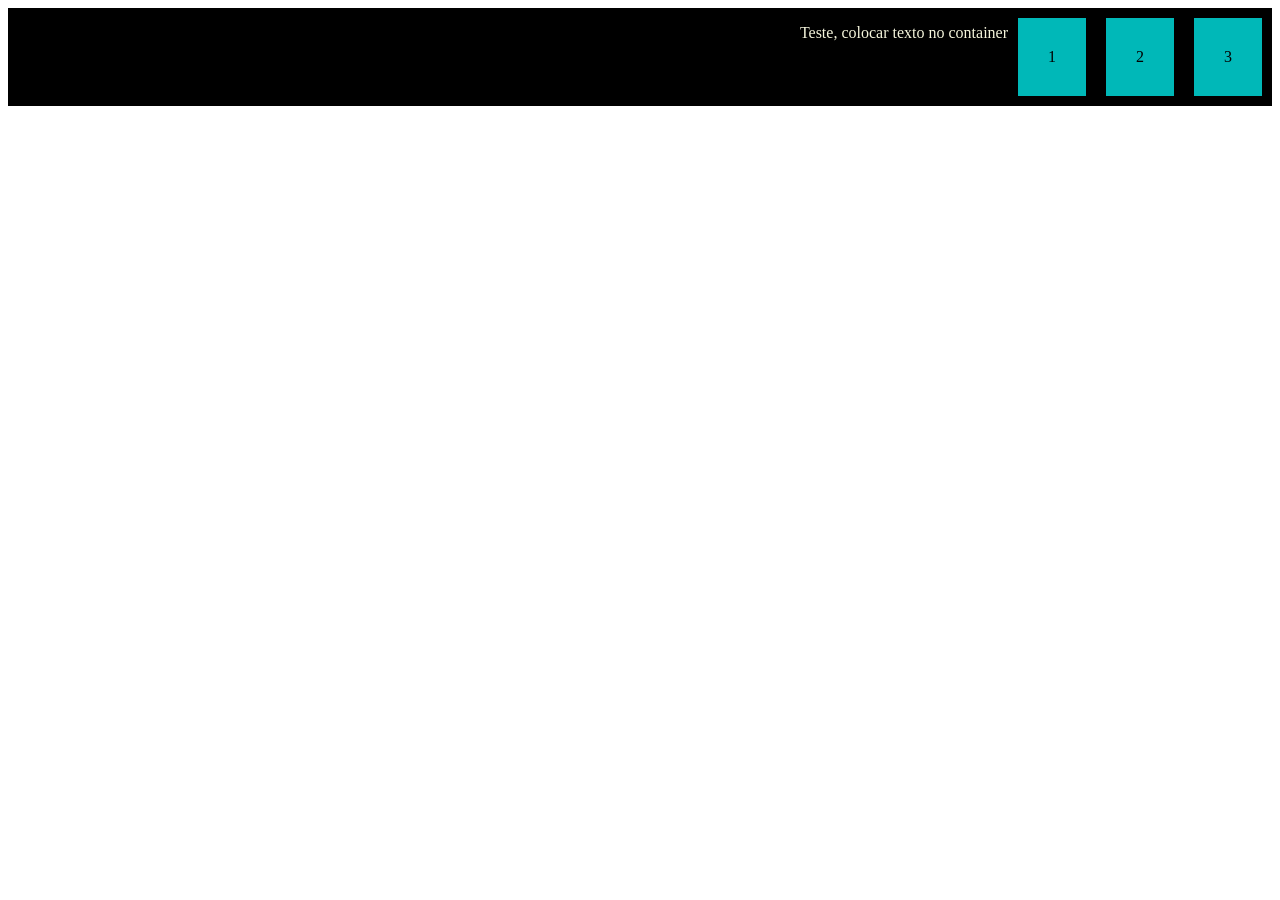
<file: Aula 18/index.html>
<!DOCTYPE html>
<html lang="pt-br">
<head>
    <meta charset="UTF-8">
    <meta name="viewport" content="width=device-width, initial-scale=1.0">
    <link rel="stylesheet" href="style.css">
    <title>Flexbox</title>
</head>
<body>
    <div class="container">
        <p class="texto01">Teste, colocar texto no container</p>
        <div class="caixa">1</div>
        <div class="caixa">2</div>
        <div class="caixa">3</div>
    </div>
</body>
</html>
</file>
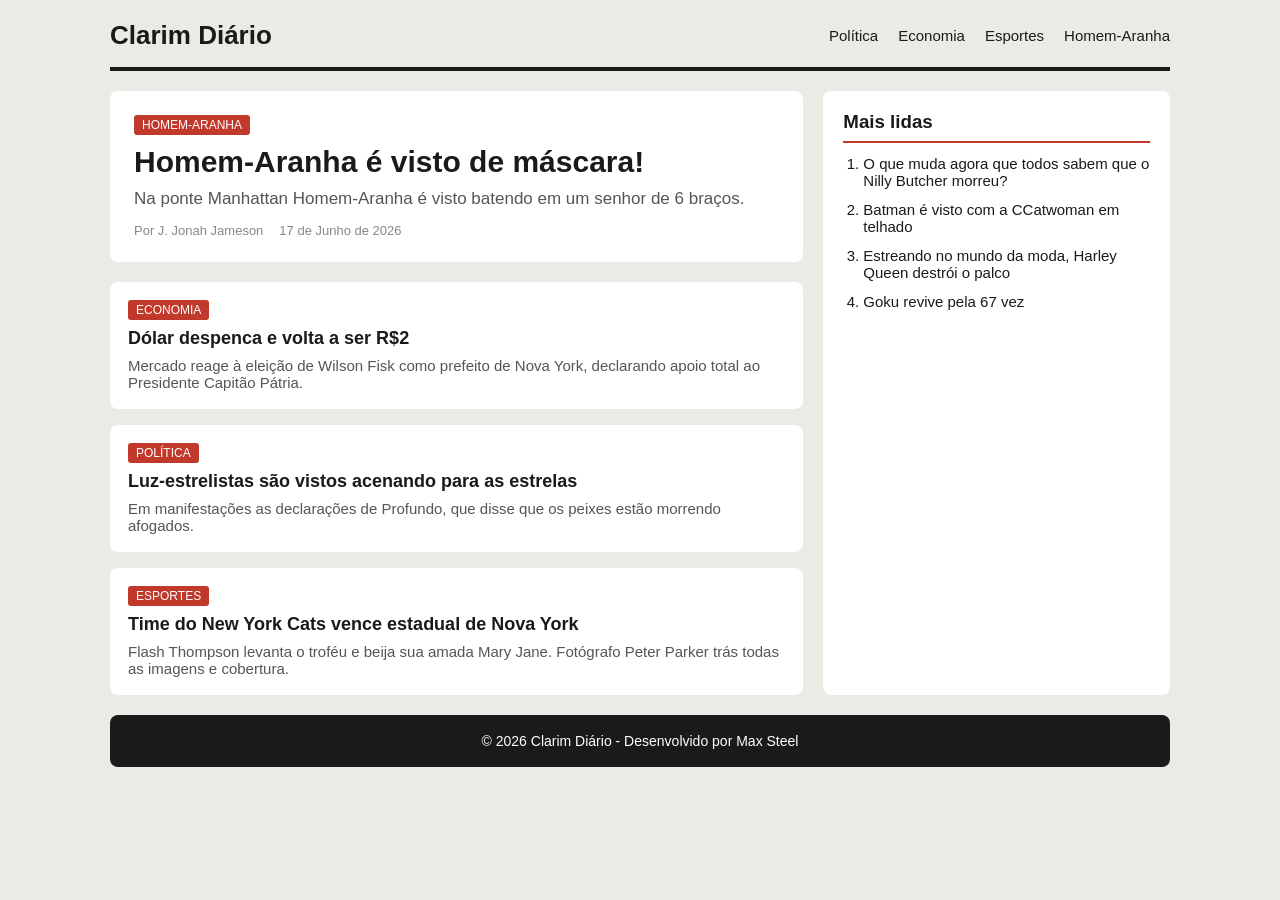
<file: Aula 21/index.html>
<!DOCTYPE html>
<html lang="pt-BR">
<head>
    <meta charset="UTF-8">
    <meta name="viewport" content="width=device-width, initial-scale=1.0">
    <link rel="stylesheet" href="style.css">
    <title>Clarim Diário</title>
</head>
<body>
    <header class="cabecalho">
        <div class="logo">
            Clarim Diário
        </div>
        <nav class="navegacao">
            <a href="#">Política</a>
            <a href="#">Economia</a>
            <a href="#">Esportes</a>
            <a href="#">Homem-Aranha</a>
        </nav>
        </header>
        <main class="principal">
            <article class="destaque">
                <span class="categoria">
                    Homem-Aranha
                </span>
                <h1>Homem-Aranha é visto de máscara!</h1>
                <p class="resumo">
                    Na ponte Manhattan Homem-Aranha é visto batendo em um senhor de 6 braços.
                </p>
                <div class="meta">
                    <span>Por J. Jonah Jameson</span>
                    <span>17 de Junho de 2026 </span>
                </div>
            </article>

            <section class="grade-noticias">
                <article class="cartao">
                    <span class="categoria">
                        Economia
                    </span>
                    <h2>Dólar despenca e volta a ser R$2</h2>
                    <p>Mercado reage à eleição de Wilson Fisk como prefeito de Nova York, declarando apoio total ao Presidente Capitão Pátria.</p>
                </article>

                <article class="cartao">
                    <span class="categoria">
                        Política
                    </span>
                    <h2>Luz-estrelistas são vistos acenando para as estrelas</h2>
                    <p>Em manifestações as declarações de Profundo, que disse que os peixes estão morrendo afogados.</p>
                </article>

                <article class="cartao">
                    <span class="categoria">
                        Esportes
                    </span>
                    <h2>Time do New York Cats vence estadual de Nova York</h2>
                    <p>Flash Thompson levanta o troféu e beija sua amada Mary Jane. Fotógrafo Peter Parker trás todas as imagens e cobertura.</p>
                </article>
            </section>
        </main>
        <aside class="menu-lateral">
            <h3>Mais lidas</h3>
            <ol>
                <li>
                    O que muda agora que todos sabem que o Nilly Butcher morreu?
                </li>
                <li>Batman é visto com a CCatwoman em telhado</li>
                <li>Estreando no mundo da moda, Harley Queen destrói o palco</li>
                <li>Goku revive pela 67 vez</li>
            </ol>
        </aside>
        <footer class="rodape">
            <p>&copy; 2026 Clarim Diário - Desenvolvido por Max Steel</p>
        </footer>     
    </body>
</html>
</file>
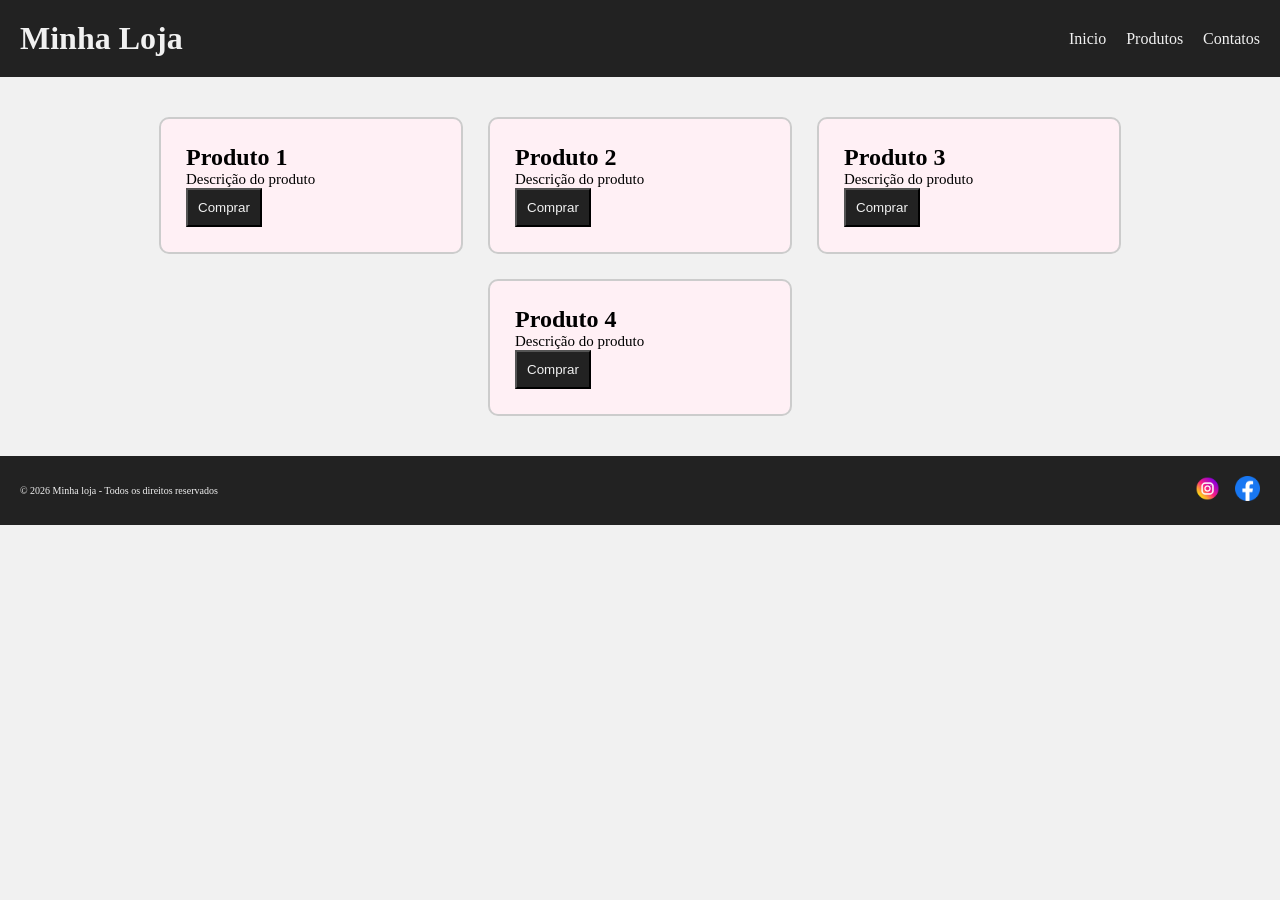
<file: Aula19/index.html>
<!DOCTYPE html>
<html lang="pt-br">
<head>
    <meta charset="UTF-8">
    <meta name="viewport" content="width=device-width, initial-scale=1.0">
    <link rel="stylesheet" href="style.css">
    <title>Aula Flexbox</title>
</head>
<body>
    <header class="cabecalho">
        <h1>Minha Loja</h1>

        <nav class="menu">
            <a href="#">Inicio</a>
            <a href="#">Produtos</a>
            <a href="#">Contatos</a>
        </nav>
    </header>
    <main>
        <section class="cards">

            <div class="produtos">
                <h2>Produto 1</h2>
                <p>Descrição do produto</p>
                <button>Comprar</button>
            </div>

            <div class="produtos">
                <h2>Produto 2</h2>
                <p>Descrição do produto</p>
                <button>Comprar</button>
            </div>

            <div class="produtos">
                <h2>Produto 3</h2>
                <p>Descrição do produto</p>
                <button>Comprar</button>
            </div>

            <div class="produtos">
                <h2>Produto 4</h2>
                <p>Descrição do produto</p>
                <button>Comprar</button>
            </div>
        </section>
    </main>
    <footer class="rodape">
        <p>&copy; 2026 Minha loja - Todos os direitos reservados</p>

        <div class="redes-sociais">
            <a href="#">
                <img src="img/instagram (1).png" alt="Logo Instragram">
            </a>
            <a href="#">
                <img src="img/facebook.png" alt="Logo facebook">
            </a>
        </div>
    </footer>
</body>
</html>
</file>
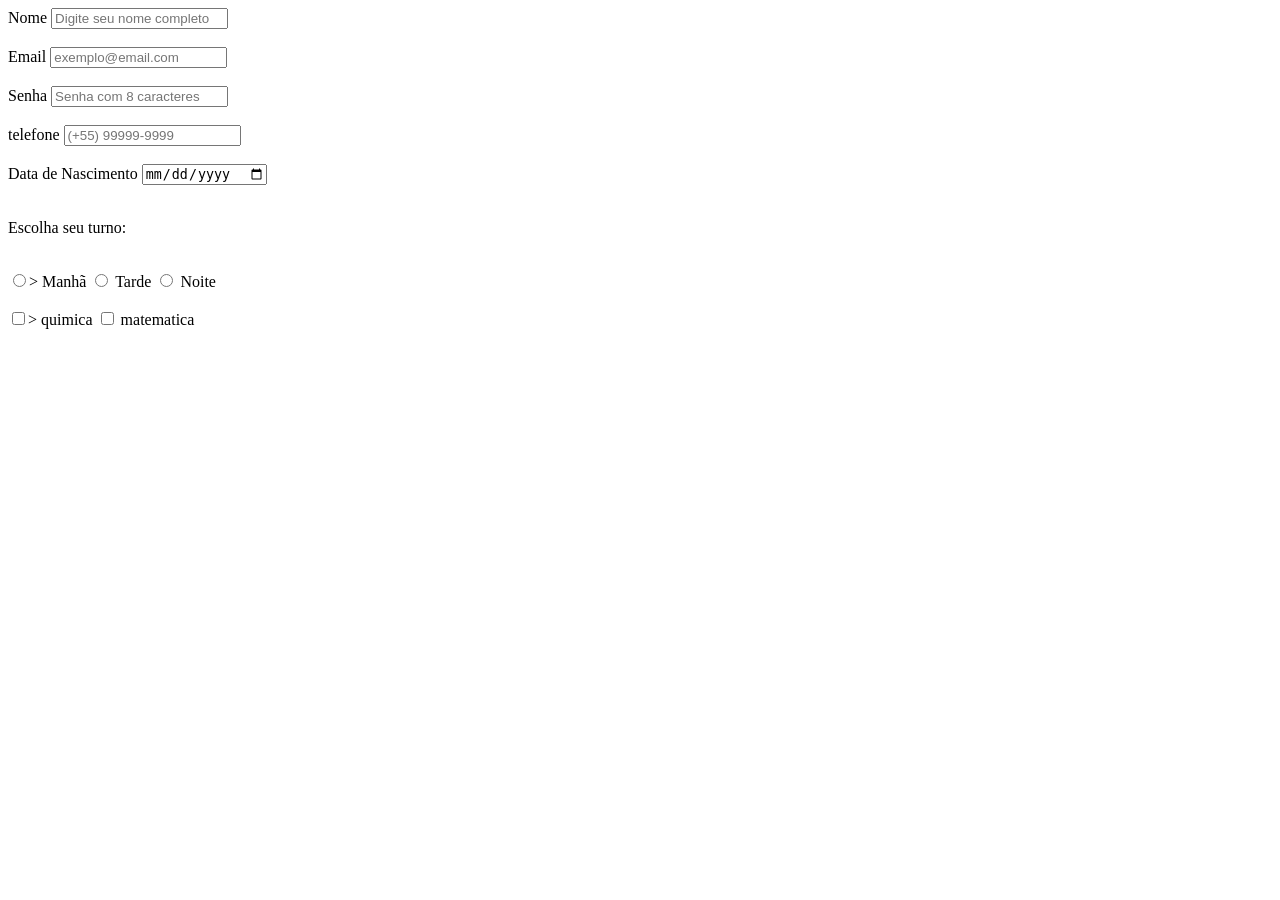
<file: Aula 16/formulario.html>
<!DOCTYPE html>
<html lang="pt-br">
<head>
    <meta charset="UTF-8">
    <meta name="viewport" content="width=device-width, initial-scale=1.0">
    <title>Exemplo de Formulário</title>
</head>
<body>
    <form action="#">
        <label for="nome">Nome </label>
        <input type="text" name="nome" id="nome" 
        placeholder="Digite seu nome completo"
        required><!--Torna obrigatório o preenchimento desse campo-->
        <br><br>
        <label for="email">Email</label>
        <input type="email" name="email" id="email"
        placeholder="exemplo@email.com"
        required>
        <br><br>
        <label for="senha">Senha</label>
        <input type="password" name="senha" id="senha"
        placeholder="Senha com 8 caracteres" 
        minlength="8" maxlength="12"><!--Define um numero minimo de caracteres e o maximo-->
        <br><br>
        <label for="telefone">telefone</label>
        <input type="tel" name="telefone" id="telefone"
        placeholder="(+55) 99999-9999">
        <br><br>
        <label for="data">Data de Nascimento</label>
        <input type="date" name="data" id="data">
        <br><br>
        <p>Escolha seu turno:</p>
        <br>
        <input type="radio" name="turno" id="manhã"><!--O radio permite exolher apenas uma das opções-->>
        <label for="manhã">Manhã</label>
        <input type="radio" name="turno" id="tarde">
        <label for="tarde">Tarde</label>
        <input type="radio" name="turno" id="noite">
        <label for="noite">Noite</label>
        <br><br>
        <input type="checkbox" name="materia" id="quimica"
        value="quimica"><!--A checkbox permite escolher mais de uma opção-->>
        <label for="quimica">quimica</label>
        <input type="checkbox" name="materia" id="matematica"
        value="matematica">
        <label for="matematica">matematica</label>
    </form>
</body>
</html>
</file>
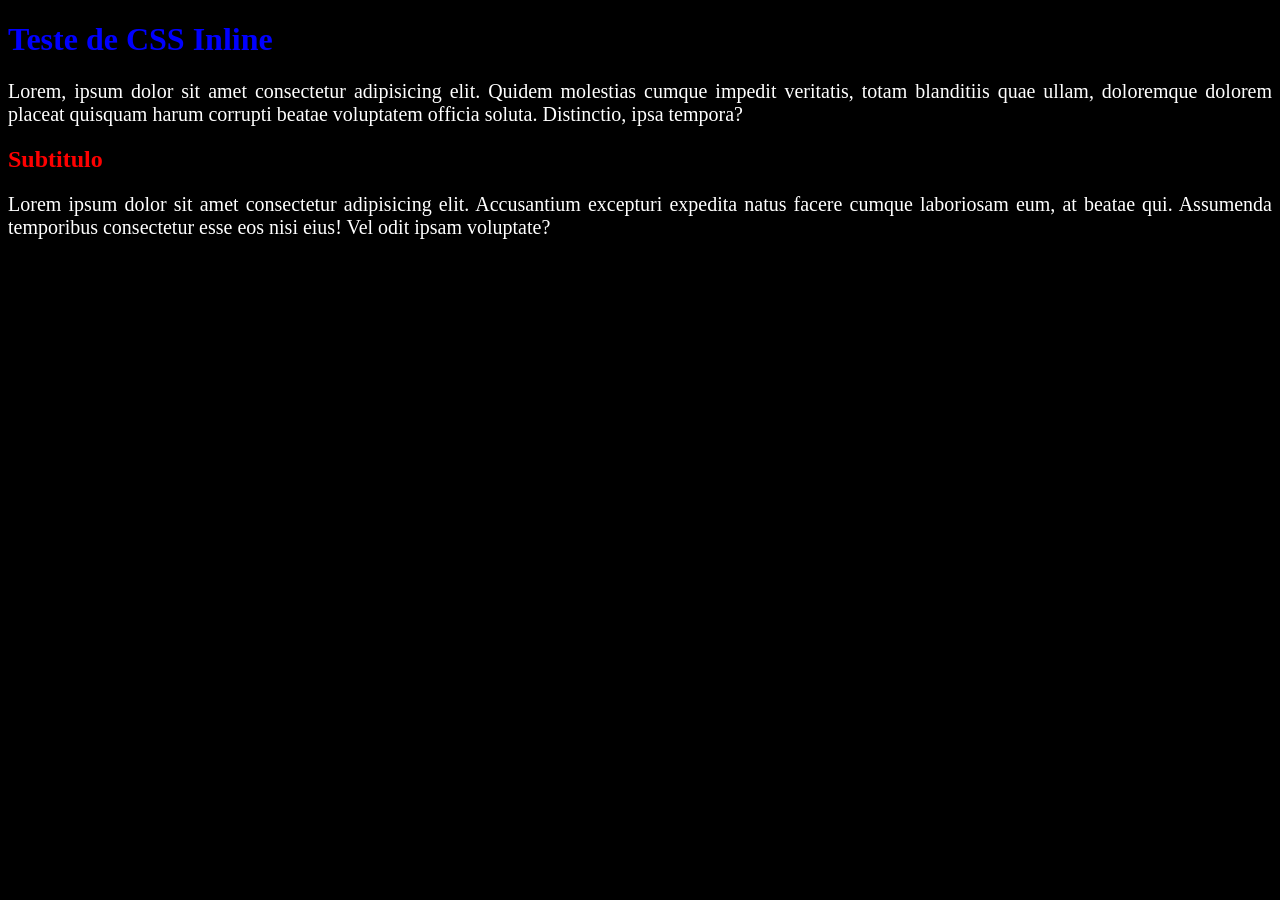
<file: Aula 17/inline.html>
<!DOCTYPE html>
<html lang="en">
<head>
    <meta charset="UTF-8">
    <meta name="viewport" content="width=device-width, initial-scale=1.0">
    <title>Inline CSS</title>
</head>
<body style="background-color: black;">
    <h1 style="color: blue;">Teste de CSS Inline</h1>
    <p style="font-size: 20px; text-align: justify; color: white;">Lorem, ipsum dolor sit amet consectetur adipisicing elit. Quidem molestias cumque impedit veritatis, totam blanditiis quae ullam, doloremque dolorem placeat quisquam harum corrupti beatae voluptatem officia soluta. Distinctio, ipsa tempora?</p>

    <h2 style="color: red;">Subtitulo</h2>
    <p style="font-size: 20px; text-align: justify; color: white;">Lorem ipsum dolor sit amet consectetur adipisicing elit. Accusantium excepturi expedita natus facere cumque laboriosam eum, at beatae qui. Assumenda temporibus consectetur esse eos nisi eius! Vel odit ipsam voluptate?</p>
</body>
</html>
</file>
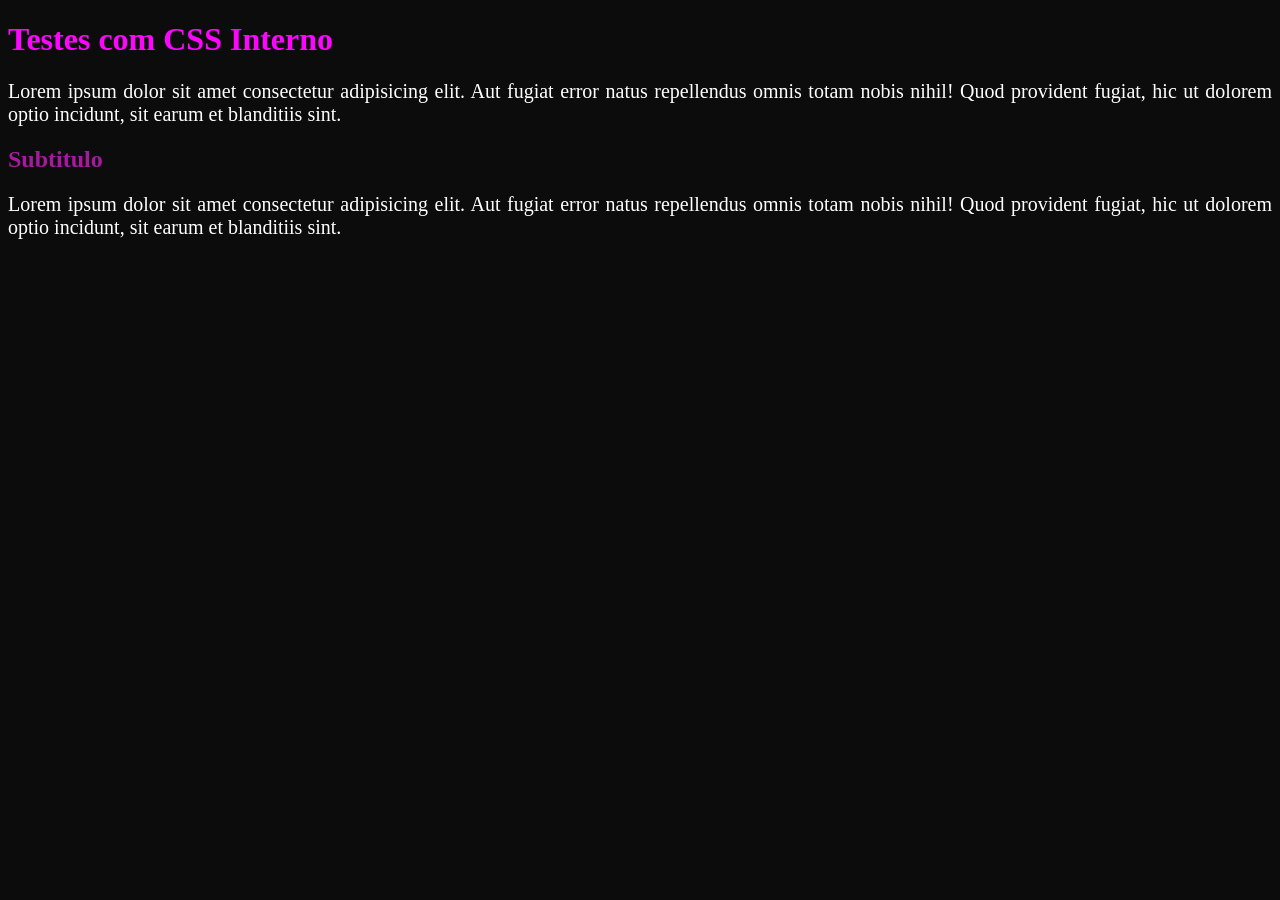
<file: Aula 17/interno.html>
<!DOCTYPE html>
<html lang="en">
<head>
    <meta charset="UTF-8">
    <meta name="viewport" content="width=device-width, initial-scale=1.0">
    <title>CSS Interno</title>

    <style>
        p{
            font-size: 20px;
            text-align: justify;
        }

        h1{
            color: rgb(255, 5, 255);
        }

        h2{
            color: rgb(167, 25, 159);
        }

        body{
            background-color: rgb(12, 12, 12);
            color: white;
        }
    </style>
</head>
<body>
    <h1>Testes com CSS Interno</h1>

    <p>Lorem ipsum dolor sit amet consectetur adipisicing elit. Aut fugiat error natus repellendus omnis totam nobis nihil! Quod provident fugiat, hic ut dolorem optio incidunt, sit earum et blanditiis sint.</p>

    <h2>Subtitulo</h2>

    <p>Lorem ipsum dolor sit amet consectetur adipisicing elit. Aut fugiat error natus repellendus omnis totam nobis nihil! Quod provident fugiat, hic ut dolorem optio incidunt, sit earum et blanditiis sint.</p>
</body>
</html>
</file>
<file: Aula 18/style.css>
.caixa{
    background-color: rgb(0, 184, 184);
    padding: 30px;
    margin: 10px;
}

.container{  
    display: flex;
    flex-direction: row;
    background-color: black;
    justify-content: flex-end;
    align-items: flex-start;
}

.texto01{
    color: beige;
    margin-left: auto;
}
</file>
<file: Aula 21/style.css>
* {
    margin: 0;
    padding: 0;
    /*border: 1px solid grey;*/
    box-sizing: border-box;
}

body {
    font-family: 'Trebuchet MS', 'Lucida Sans Unicode', 'Lucida Grande', 'Lucida Sans', Arial, sans-serif;
    color: #1a1a1a;
    background-color: #eceae5;
    display: grid;
    grid-template-columns: 
    2fr 1fr;
    grid-template-areas:
    "cabecalho cabecalho"
    "principal menu-lateral"
    "rodape rodape ";
    gap: 20px;

    max-width: 1100px;
    margin: 0 auto;
    padding: 20px;
}

.cabecalho { grid-area: cabecalho;}
.principal { grid-area: principal;}
.menu-lateral { grid-area: menu-lateral;}
.rodape { grid-area: rodape; }

.cabecalho {
    border-bottom: 4px solid #1a1a1a;
    display: flex;
    justify-content: space-between;
    align-items: center;
    padding-bottom: 16px;
}

.logo {
    font-size: 26px;
    font-weight: bold;
}

.navegacao {
    display: flex;
    gap: 20px;
}

.navegacao a {
    text-decoration: none !important;
    color: #1a1a1a;
    font-family: Arial, Helvetica, sans-serif;
    font-size: 15px;
}

.navegacao a:hover {
    color: #c0392b;
}

/* Notícia de destaque*/

.destaque {
    background-color: #ffffff;
    padding: 24px;
    border-radius: 8px;
}

.destaque h1 {
    font-size: 30px;
    margin: 10px 0;
}

.resumo {
    color: #555;
    font-size: 17px;
}

.categoria {
    display: inline-block;
    background-color: #c0392b;
    color: #ffffff;
    font-family: Arial, Helvetica, sans-serif;
    font-size: 12px;
    text-transform: uppercase;
    padding: 3px 8px;
    border-radius: 3px;
}

.meta {
    display: flex;
    gap: 16px;
    margin-top: 14px;
    font-family: Arial, Helvetica, sans-serif;
    font-size: 13px;
    color: #888;
}

/*Grid de Notícias*/

.grade-noticias {
    display: grid;
    grid-template-columns: repeat(autofix, minmax(220px, 1fr));
    gap: 16px;
    margin-top: 20px;
}

.cartao {
    background-color: #fff;
    padding: 18px;
    border-radius: 8px;
}

.cartao h2 {
    font-size: 18px;
    margin: 8px 0;
}

.cartao p {
    font-size: 15px;
    color: #555;
}

/* Barra Lateral */

.menu-lateral {
    background-color: #fff;
    padding: 20px;
    border-radius: 8px;
}

.menu-lateral h3 {
    border-bottom: 2px solid #c0392b;
    padding-bottom: 8px;
    margin-bottom: 12px;
}

.menu-lateral ol {
    padding-left: 20px;
}

.menu-lateral li {
    margin-bottom: 12px;
    font-size: 15px;
}

.rodape {
    background-color: #1a1a1a;
    color: #fff;
    text-align: center;
    padding: 18px;
    border-radius: 8px;
    font-family: Arial, Helvetica, sans-serif;
    font-size: 14px;
}

@media (max-width: 768px){
    body{
        grid-template-columns: 1fr;
        grid-template-areas:
        "cabecalho"
        "principal"
        "menu-lateral"
        "rodape";
    }

    .cabecalho {
        flex-direction: column;
        gap: 12px;
    }
}
</file>
<file: Aula19/style.css>
*{
    margin: 0;
    padding: 0;
}

body{
    font-family: 'Times New Roman', Times, serif;
    background-color: #f1f1f1;
}

.cabecalho{
    background-color: #222;
    color: #f1f1f1;
    padding: 20px;
    display: flex;
    justify-content: space-between;
    align-items: center;
}

.menu{
    display: flex;
    gap: 20px;
}

.menu a{
    color: #f1f1f1;
    text-decoration: none;
    gap: 15px;
}

.menu a:hover{
    font-size: 110%;
    color: rgb(118, 118, 197);
}

.cards{
    display: flex;
    justify-content: center;
    padding: 40px;
    gap: 25px;
    flex-wrap: wrap;
}

.produtos{
    background-color: #fff0f5;
    width: 250px;
    padding: 25px;
    border: 2px solid #ccc;
    border-radius: 10px;
    border-color: #ccc;
}
.produtos p{
    font-size: 15px;
}

.produtos button{
    padding: 10px;
    background-color: #222;
    color: #f1f1f1;
    cursor: pointer;
}

.rodape{
    background-color: #222;
    color: #f1f1f1;
    display: flex;
    justify-content: space-between;
    align-items: center;
    padding: 20px;
}

.rodape p{
    font-size: 10px;
}

.redes-sociais{
    display: flex;
    gap: 15px;
}

.redes-sociais img{
    width: 25px;
}
</file>
